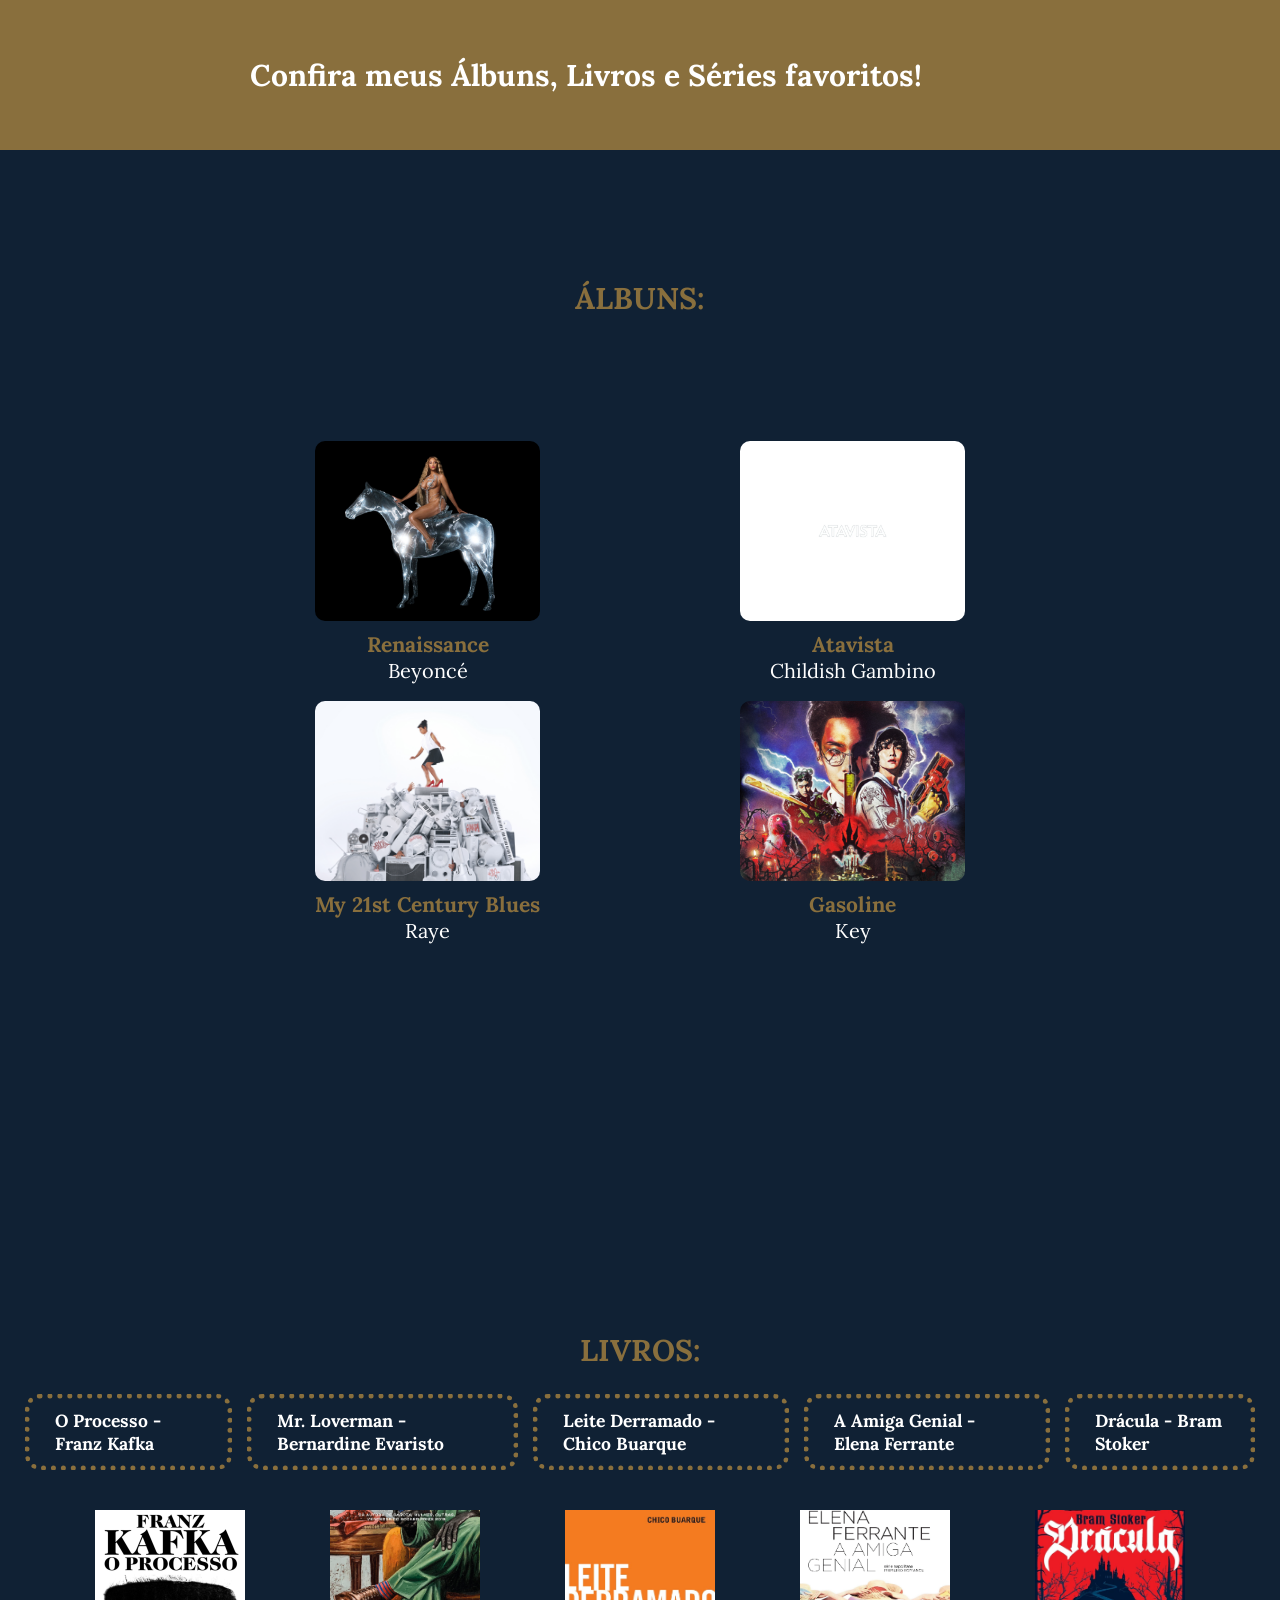
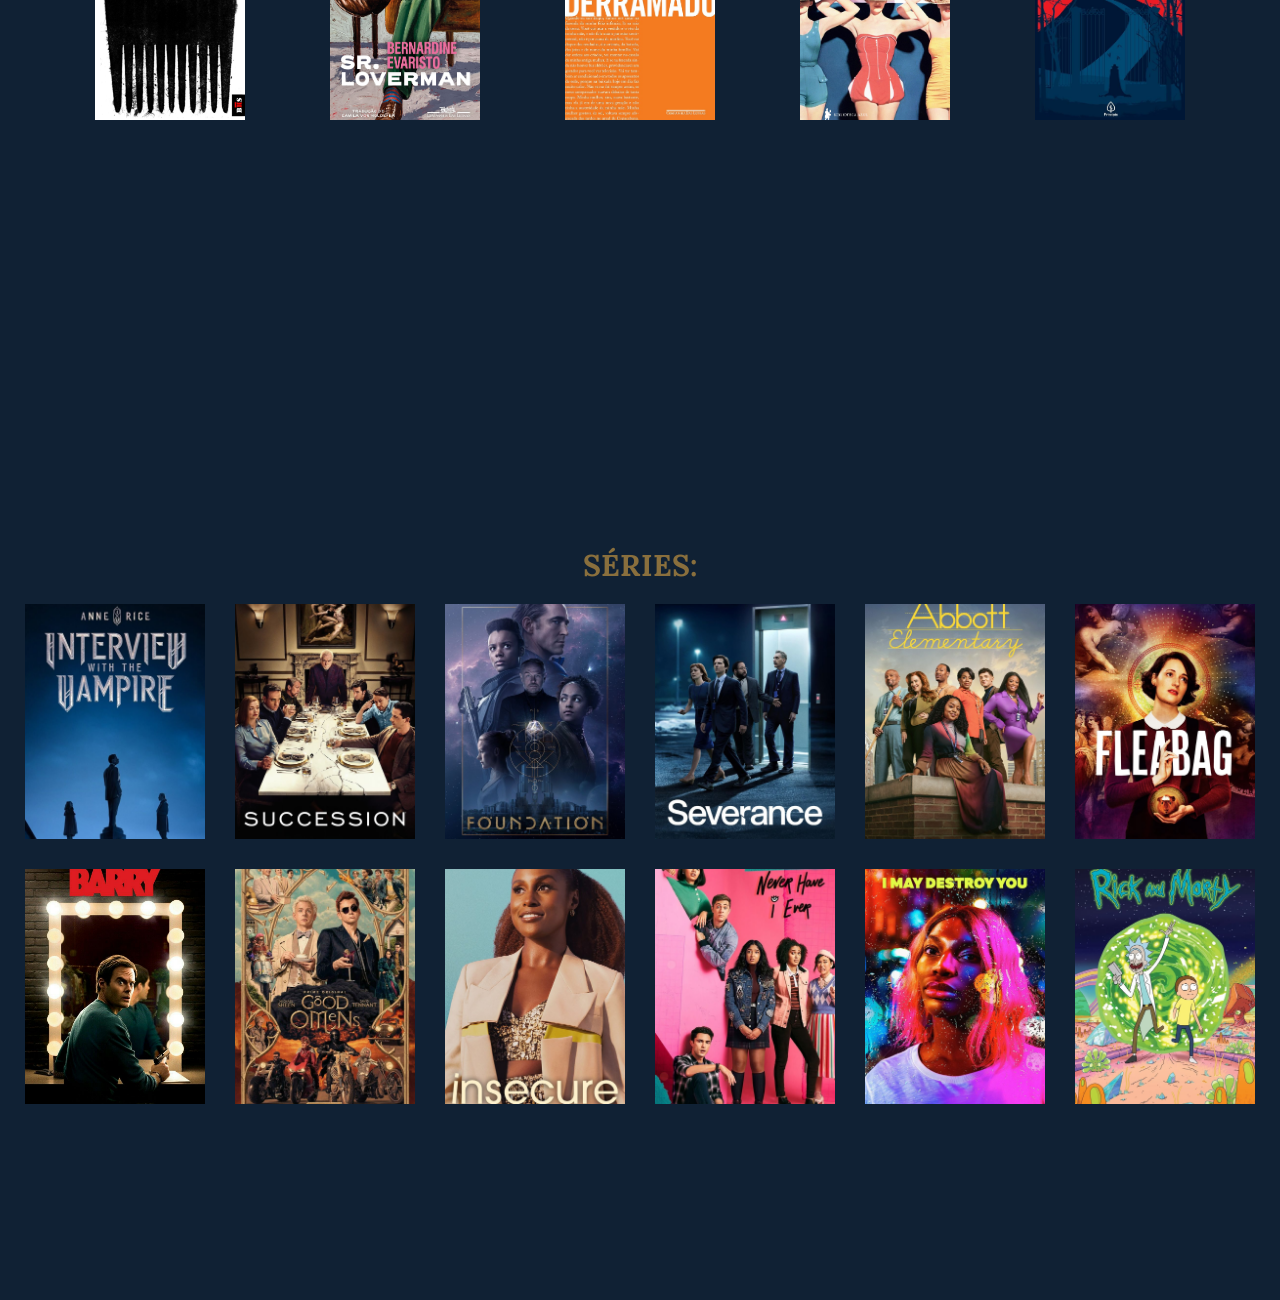
<file: index.html>
<!doctype html>
<html lang="pt-br">
  <head>
    <meta charset="UTF-8" />
    <meta name="viewport" content="width=device-width, initial-scale=1.0" />
    <link rel="preconnect" href="https://fonts.googleapis.com" />
    <link rel="preconnect" href="https://fonts.gstatic.com" crossorigin />
    <link
      href="https://fonts.googleapis.com/css2?family=Lora:ital,wght@0,400..700;1,400..700&display=swap"
      rel="stylesheet"
    />
    <link rel="icon" href="favicon.png" type="image/png" />
    <link rel="stylesheet" href="css/style.css" />
    <title>Albums, Books & Series</title>
  </head>
  <body>
    <header class="main-header">
      <h1 class="title">
        Confira meus <a href="#albuns">Álbuns</a>, <a href="#books">Livros</a> e
        <a href="#series"> Séries</a> favoritos!
      </h1>
    </header>

    <main>
      <section id="albuns">
        <h2 class="title">ÁLBUNS:</h2>
        <div class="images-gallery">
          <div class="gallery-item first"></div>
          <div class="gallery-item second"></div>
          <div class="content">
            <h3 class="title">Renaissance</h3>
            <p>Beyoncé</p>
          </div>
          <div class="content">
            <h3 class="title">Atavista</h3>
            <p>Childish Gambino</p>
          </div>
          <div class="gallery-item third"></div>
          <div class="gallery-item fourth"></div>
          <div class="content">
            <h3 class="title">My 21st Century Blues</h3>
            <p>Raye</p>
          </div>
          <div class="content">
            <h3 class="title">Gasoline</h3>
            <p>Key</p>
          </div>
        </div>
      </section>
      <section id="books">
        <h2 class="title">LIVROS:</h2>
        <div class="books-content">
          <h3>O Processo - Franz Kafka</h3>
          <h3>Mr. Loverman - Bernardine Evaristo</h3>
          <h3>Leite Derramado - Chico Buarque</h3>
          <h3>A Amiga Genial - Elena Ferrante</h3>
          <h3>Drácula - Bram Stoker</h3>
        </div>
        <div class="books-gallery">
          <div class="gallery-item one"></div>
          <div class="gallery-item two"></div>
          <div class="gallery-item three"></div>
          <div class="gallery-item four"></div>
          <div class="gallery-item five"></div>
        </div>
      </section>
      <section id="series">
        <div class="series-content">
          <h2 class="title">SÉRIES:</h2>
        </div>
        <div class="series-gallery">
          <div class="gallery-item one"></div>
          <div class="gallery-item two"></div>
          <div class="gallery-item three"></div>
          <div class="gallery-item four"></div>
          <div class="gallery-item five"></div>
          <div class="gallery-item six"></div>
          <div class="gallery-item seven"></div>
          <div class="gallery-item eight"></div>
          <div class="gallery-item nine"></div>
          <div class="gallery-item ten"></div>
          <div class="gallery-item eleven"></div>
          <div class="gallery-item twelve"></div>
        </div>
      </section>
    </main>
  </body>
</html>
</file>
<file: css/style.css>
@import url(global.css);
@import url(home.css);
</file>
